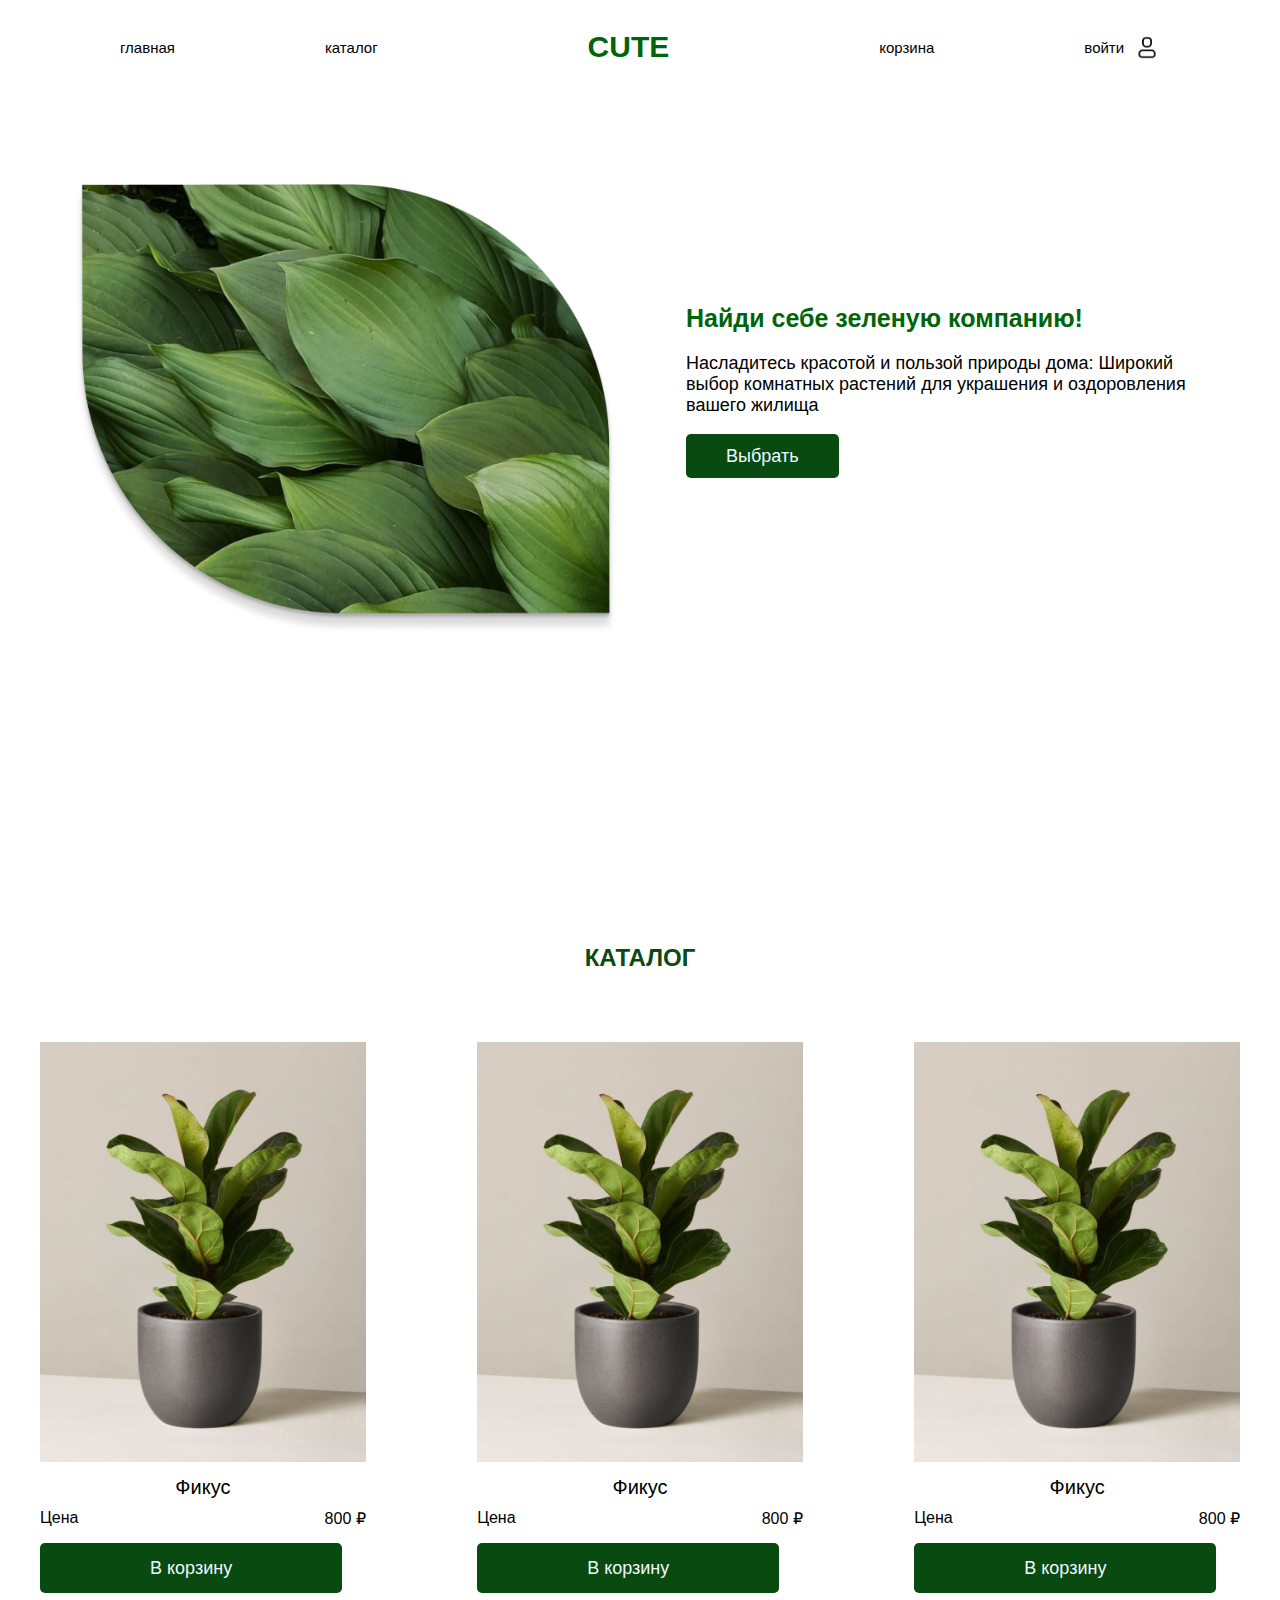
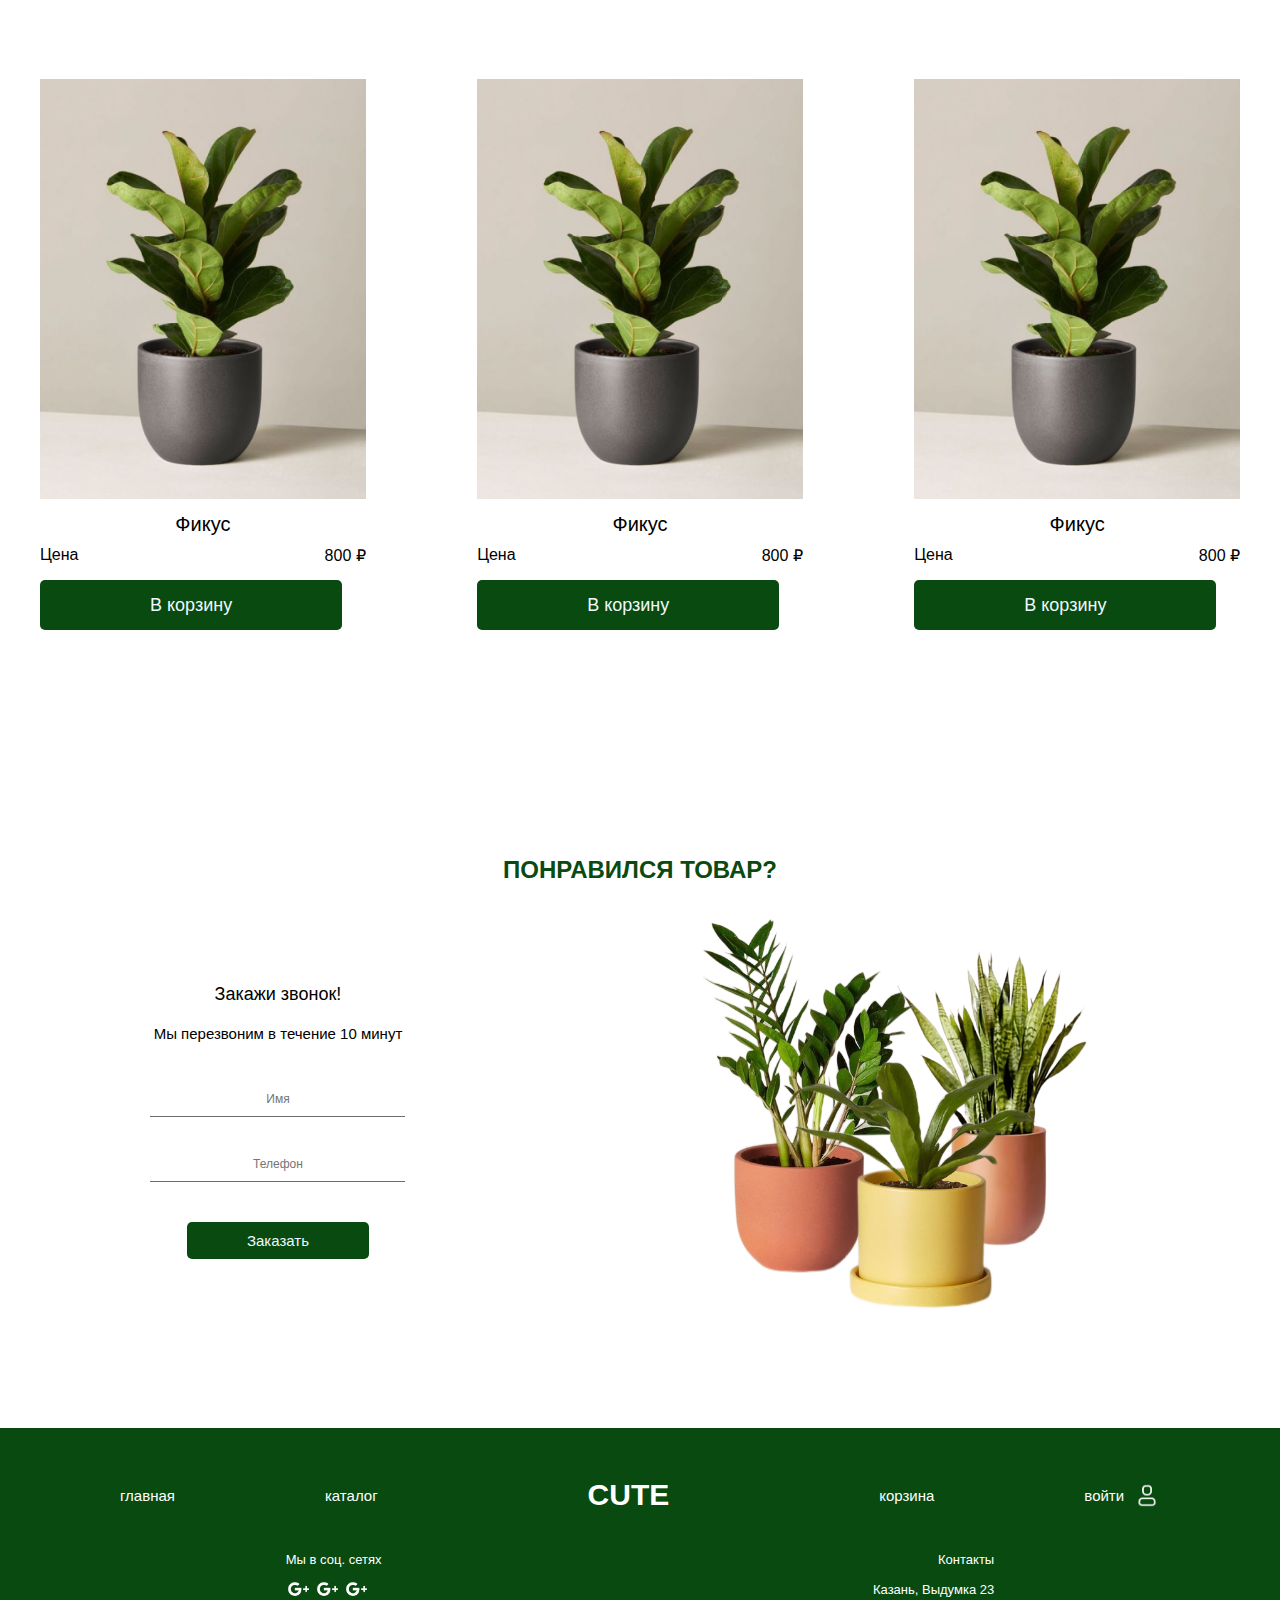
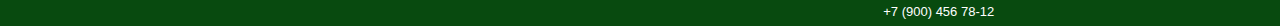
<file: index.html>
<!DOCTYPE html>
<html lang="ru">

<head>
    <meta charset="UTF-8">
    <meta name="viewport" content="width=device-width, initial-scale=1.0">
    <title>CUTE</title>
    <link rel="stylesheet" href="assets/css/style.css">

</head>

<body>
    <!-- header -->
    <header>
        <div class="header__bg section">
            <nav>
                <a href="./index.html">главная</a>
                <a href="file:///C:/Users/ilyad/OneDrive/Рабочий%20стол/proekt/index.html#cat">каталог</a>
            </nav>
            <div class="logo">
                <h2>CUTE</h2>
            </div>
            <nav>
                <a href="./regisrts.html">корзина</a>
                <div class="icon__logo">
                    <a href="./admin.html">войти</a>
                    <img src="assets/img/header/Person.png" alt="">
                </div>
            </nav>

            <input type="checkbox" name="abiba" id="burger-input">

            <label for="burger-input" class="burger-label">
                <img src="assets/img/header/burger.svg" alt="burger">
            </label>

            <div class="burger-nav">
                <label for="burger-input">
                    <img src="assets/img/header/Close.svg" alt="">
                </label>
                <a href="./index.html">главная</a>
                <a href="#cat">каталог</a>
                <a href="./regisrts.html">корзина</a>
                <div class="icon__logo">
                    <a href="./admin.html">войти</a>
                    <img src="assets/img/header/white.svg" alt="">
                </div>
            </div>

        </div>
    </header>
    <!-- header -->

    <!-- banner -->
    <div class="banner__bg section py-70">
        <div class="banner__img">
            <img src="assets/img/banner/banner.png" alt="">
        </div>
        <div class="banner__txt">
            <h1>Найди себе зеленую компанию!</h1>
            <p>Насладитесь красотой и пользой природы дома: Широкий выбор комнатных растений для украшения и
                оздоровления вашего жилища</p>
            <a href="#cat">Выбрать</a>
        </div>
    </div>
    <!-- banner -->

    <!-- catalog -->
    <div class="catalog__bg section py-70 " id="cat">
        <div class="zag">
            <h2>КАТАЛОГ</h2>
        </div>
        <div class="cat__item">
            <div class="cat__small">
                <a href="card.html"><img src="assets/img/catalog/ficus.png" alt=""></a>
                <h3>Фикус</h3>
                <div class="price">
                    <p>Цена</p>
                    <p>800 ₽</p>
                </div>
                <a class="cat-btn" href="./regisrts.html">В корзину</a>
            </div>
            <div class="cat__small">
                <a href="card.html"><img src="assets/img/catalog/ficus.png" alt=""></a>
                <h3>Фикус</h3>
                <div class="price">
                    <p>Цена</p>
                    <p>800 ₽</p>
                </div>
                <a class="cat-btn" href="./regisrts.html">В корзину</a>
            </div>
            <div class="cat__small">
                <a href="card.html"><img src="assets/img/catalog/ficus.png" alt=""></a>
                <h3>Фикус</h3>
                <div class="price">
                    <p>Цена</p>
                    <p>800 ₽</p>
                </div>
                <a class="cat-btn" href="./regisrts.html">В корзину</a>
            </div>
            <div class="cat__small">
                <a href="card.html"><img src="assets/img/catalog/ficus.png" alt=""></a>
                <h3>Фикус</h3>
                <div class="price">
                    <p>Цена</p>
                    <p>800 ₽</p>
                </div>
                <a class="cat-btn" href="./regisrts.html">В корзину</a>
            </div>
            <div class="cat__small">
                <a href="card.html"><img src="assets/img/catalog/ficus.png" alt=""></a>
                <h3>Фикус</h3>
                <div class="price">
                    <p>Цена</p>
                    <p>800 ₽</p>
                </div>
                <a class="cat-btn" href="./regisrts.html">В корзину</a>
            </div>
            <div class="cat__small">
                <a href="card.html"><img src="assets/img/catalog/ficus.png" alt=""></a>
                <h3>Фикус</h3>
                <div class="price">
                    <p>Цена</p>
                    <p>800 ₽</p>
                </div>
                <a class="cat-btn" href="./regisrts.html">В корзину</a>
            </div>
        </div>
    </div>
    <!-- catalog -->

    <!-- phone -->
    <div class="phone_bg section py-70">
        <div class="zag">
            <h2>ПОНРАВИЛСЯ ТОВАР?</h2>
        </div>
        <div class="phone__item">
            <div class="phone__txt">
                <h3>Закажи звонок!</h3>
                <p>Мы перезвоним в течение 10 минут</p>
                <div class="input">
                    <input type="text" placeholder="Имя">
                    <input type="text" placeholder="Телефон">
                    <button>Заказать</button>
                </div>
            </div>
            <div class="phone__img">
                <img src="assets/img/phone/flowers.png" alt="">
            </div>
        </div>
    </div>
    <!-- phone -->

    <!-- footer -->
    <footer>
        <div class="footer__bg section">
            <div class="item">
                <div class="nav">
                    <a href="./index.html">главная</a>
                    <a href="#cat">каталог</a>
                </div>
               
                <div class="logo__two">
                    <h2>CUTE</h2>
                </div>
                <div class="nav">
                    <a href="./regisrts.html">корзина</a>
                    <div class="icons__logo">
                        <a href="./admin.html">войти</a>
                        <img src="assets/img/footer/Person.png" alt="">
                    </div>
                </div>
            </div>
            <div class="contact">
                <div class="ft__icon">
                    <h3>Мы в соц. сетях</h3>
                    <img src="assets/img/footer/Google.png" alt="">
                    <img src="assets/img/footer/Google.png" alt="">
                    <img src="assets/img/footer/Google.png" alt="">
                </div>
                <div class="ft__cont">
                    <h3>Контакты</h3>
                    <a href="">Казань, Выдумка 23</a>
                    <a href="tel:+79004567812">+7 (900) 456 78-12</a>
                </div>
            </div>
        </div>
    </footer>
    <!-- footer -->
</body>

</html>
</file>
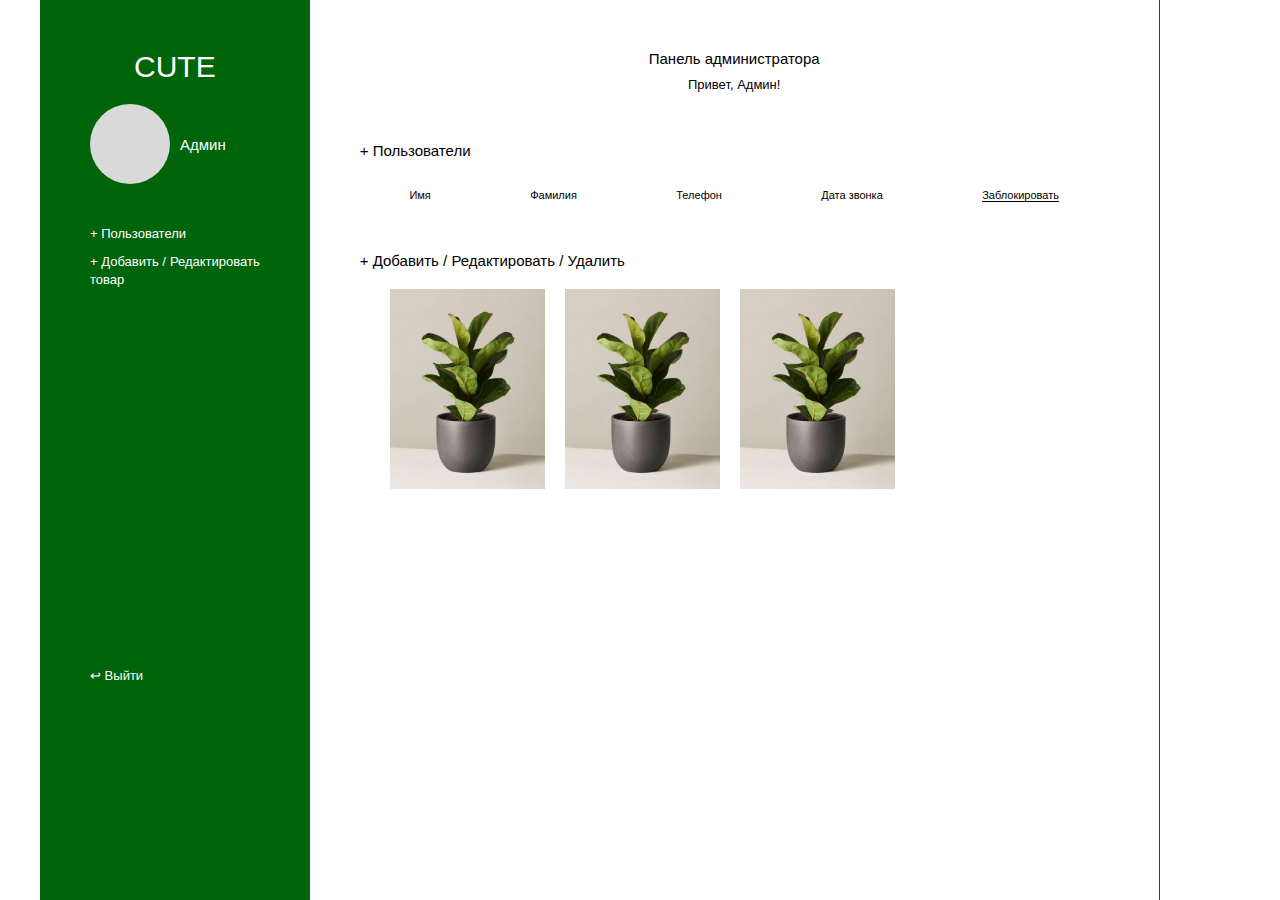
<file: admin.html>
<!DOCTYPE html>
<html lang="ru">

<head>
    <meta charset="UTF-8">
    <meta name="viewport" content="width=device-width, initial-scale=1.0">
    <title>Панель администратора</title>
    <link rel="stylesheet" href="assets/css/style.css">
</head>

<body>
    <div class="pan section">
        <div class="stolb">
            <h2>CUTE</h2>
            <div class="del_name">
                <div class="d"></div>
                <p>Админ</p>
            </div>
            <div class="redak">
                <div class="one">
                    <a href="">+ Пользователи</a>
                    <div class="soo">
                        <a href="#dob">+ Добавить /</a>
                        <a href="#red"> Редактировать <br>товар</a>
                    </div>
                </div>
                <div class="two">
                    <a href="./index.html">↩ Выйти</a>
                </div>
            </div>
        </div>
        <div class="hello">
            <input type="checkbox" name="abiba" id="burger-input">

            <label for="burger-input" class="burger-label">
                <img src="assets/img/header/burger.svg" alt="burger">
            </label>

            <div class="burger-nav">

                <label for="burger-input">
                    <img src="assets/img/header/Close.svg" alt="">
                </label>
                <a href="./index.html">главная</a>
                <a href="file:///C:/Users/ilyad/OneDrive/Рабочий%20стол/proekt/index.html#cat">каталог</a>
                <a href="./regisrts.html">корзина</a>
                <div class="icon__logo admin-no">
                    <a href="./admin.html">войти</a>
                    <img src="assets/img/header/white.svg" alt="">
                </div>
                <a href="" id="pol">+ Пользователи</a>
                <a href="">+ Добавить</a>
            </div>


            <div class="privet">
                <h3>Панель администратора</h3>
                <p>Привет, Админ!</p>
            </div>

            <div class="panel">
                <div class="polzovat">
                    <a href="#pol">+ Пользователи</a>
                </div>
                <div class="vubor">
                    <p>Имя</p>
                    <p>Фамилия</p>
                    <p>Телефон</p>
                    <p>Дата звонка</p>
                    <p class="hr">Заблокировать</p>
                </div>
            </div>

            <div class="dov__red">
                <div class="dr">
                    <a href="./dobavit.html" id="dob">+ Добавить</a>
                    <a href="./radakt.html" id="red">/ Редактировать</a>
                    <a href="./delete.html">/ Удалить</a>
                </div>
                <div class="dov__img">
                    <img src="assets/img/admin/ficus.png" alt="">
                    <img src="assets/img/admin/ficus.png" alt="">
                    <img src="assets/img/admin/ficus.png" alt="">
                </div>
            </div>

        </div>
    </div>
</body>

</html>
</file>
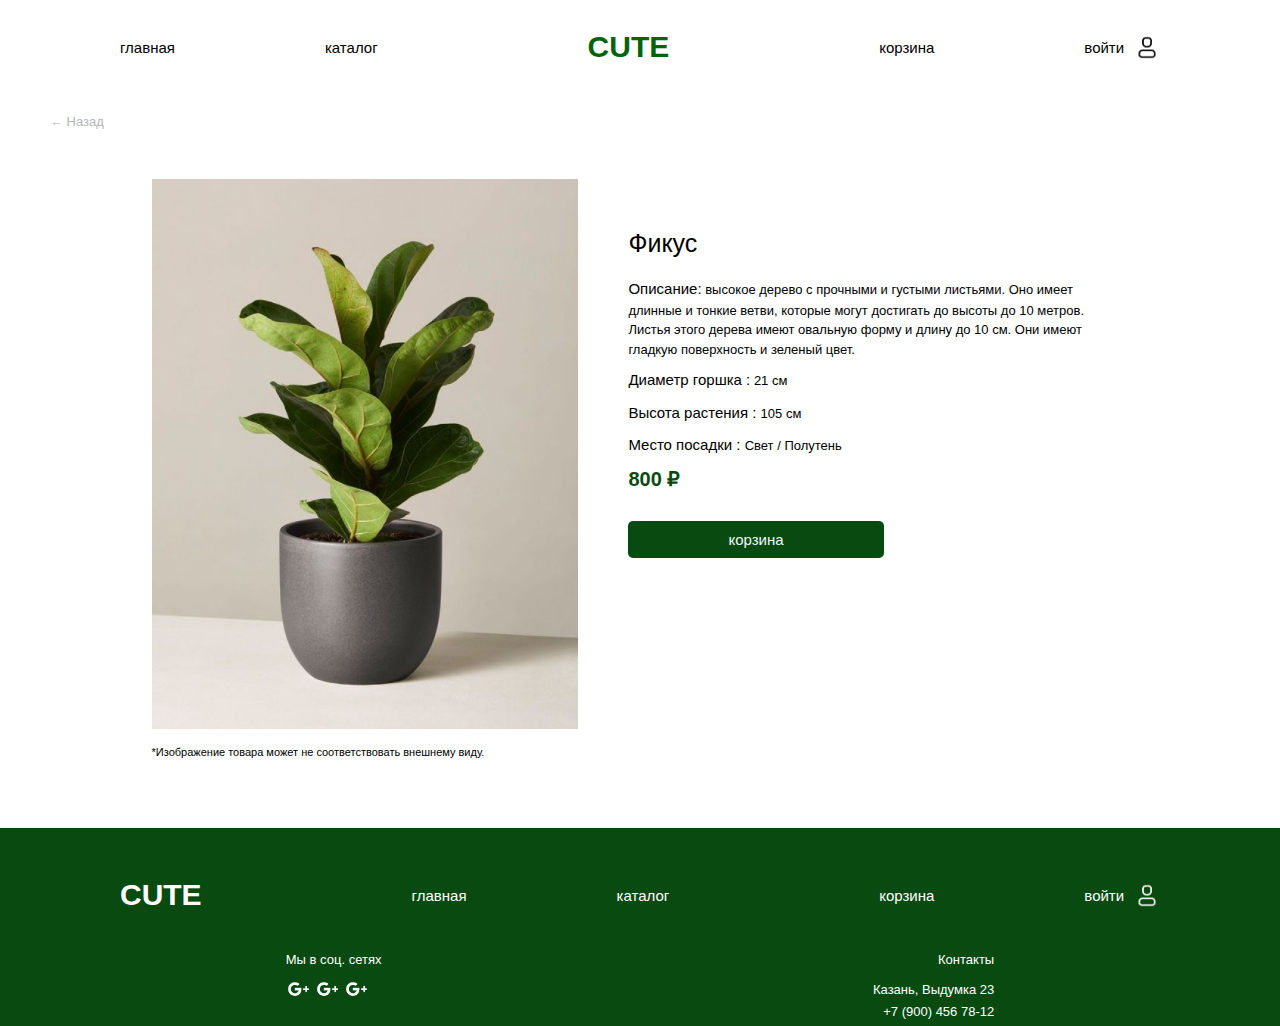
<file: card.html>
<!DOCTYPE html>
<html lang="ru">

<head>
    <meta charset="UTF-8">
    <meta name="viewport" content="width=device-width, initial-scale=1.0">
    <title>Фикус</title>
    <link rel="stylesheet" href="assets/css/style.css">
</head>

<body>
    <!-- header -->
    <header>
        <div class="header__bg section">
            <nav>
                <a href="./index.html">главная</a>
                <a href="file:///C:/Users/ilyad/OneDrive/Рабочий%20стол/proekt/index.html#cat">каталог</a>
            </nav>
            <div class="logo">
                <h2>CUTE</h2>
            </div>
            <nav>
                <a href="./regisrts.html">корзина</a>
                <div class="icon__logo">
                    <a href="./admin.html">войти</a>
                    <img src="assets/img/header/Person.png" alt="">
                </div>
            </nav>

            <input type="checkbox" name="abiba" id="burger-input">

            <label for="burger-input" class="burger-label">
                <img src="assets/img/header/burger.svg" alt="burger">
            </label>

            <div class="burger-nav">
                <label for="burger-input">
                    <img src="assets/img/header/Close.svg" alt="">
                </label>
                <a href="./index.html">главная</a>
                <a href="#cat">каталог</a>
                <a href="#">корзина</a>
                <div class="icon__logo">
                    <a href="./admin.html">войти</a>
                    <img src="assets/img/header/white.svg" alt="">
                </div>
            </div>
        </div>
    </header>
    <!-- header -->

    <!-- exit -->
    <div class="exit section">
        <a href="./index.html" id="#cat">
            ← Назад
        </a>
    </div>
    <!-- exit -->

    <!-- card -->
    <div class="card section py-70">
        <div class="card__img">
            <img src="assets/img/card/ficus.png" alt="">
            <p>*Изображение товара может не соответствовать внешнему виду.</p>
        </div>
        <div class="card__txt">
            <h2>Фикус</h2>
            <div class="opis">
                <p> <span>Описание:</span> высокое дерево с прочными и густыми листьями. Оно имеет длинные и тонкие
                    ветви, которые могут достигать до высоты до 10 метров. Листья этого дерева имеют овальную форму и
                    длину до 10 см. Они имеют гладкую поверхность и зеленый цвет.</p>
            </div>
            <p><span>Диаметр горшка :</span> 21 см</p>
            <p><span>Высота растения : </span> 105 см </p>
            <p><span>Место посадки : </span> Свет / Полутень</p>
            <h3>800 ₽</h3>
            <a class="bth" href="./regisrts.html">корзина</a>

        </div>
    </div>
    <!-- card -->

    <!-- footer -->
    <footer>
        <div class="footer__bg section">
            <div class="item">
                <div class="logo__two">
                    <h2>CUTE</h2>
                </div>
                <div class="nav">
                    <a href="./index.html">главная</a>
                    <a href="#cat">каталог</a>
                </div>
                <div class="nav">
                    <a href="./regisrts.html">корзина</a>
                    <div class="icons__logo">
                        <a href="./admin.html">войти</a>
                        <img src="assets/img/footer/Person.png" alt="">
                    </div>
                </div>
            </div>
            <div class="contact">
                <div class="ft__icon">
                    <h3>Мы в соц. сетях</h3>
                    <img src="assets/img/footer/Google.png" alt="">
                    <img src="assets/img/footer/Google.png" alt="">
                    <img src="assets/img/footer/Google.png" alt="">
                </div>
                <div class="ft__cont">
                    <h3>Контакты</h3>
                    <a href="">Казань, Выдумка 23</a>
                    <a href="tel:+79004567812">+7 (900) 456 78-12</a>
                </div>
            </div>
        </div>
    </footer>
    <!-- footer -->
</body>

</html>
</file>
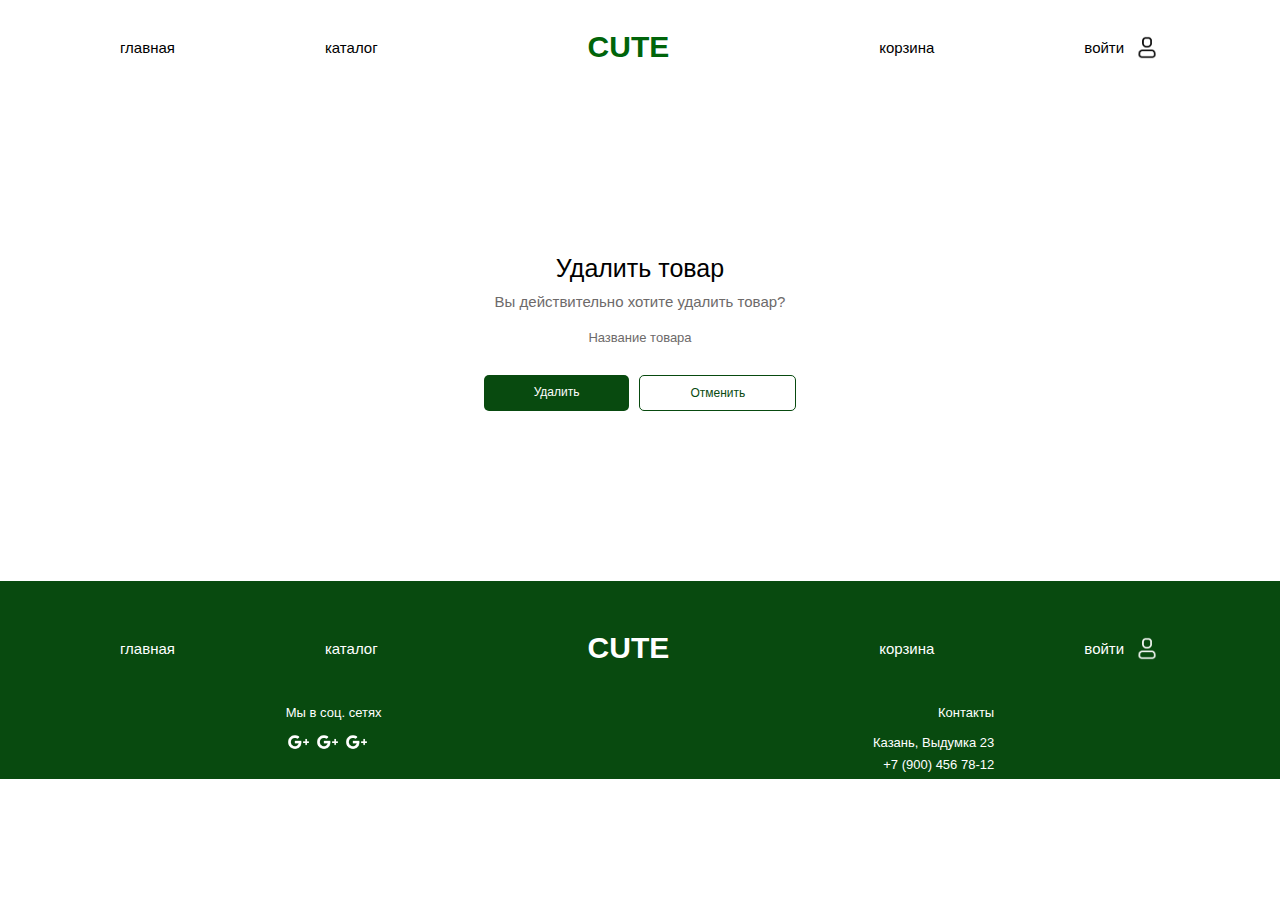
<file: delete.html>
<!DOCTYPE html>
<html lang="ru">

<head>
    <meta charset="UTF-8">
    <meta name="viewport" content="width=device-width, initial-scale=1.0">
    <title>Удаление</title>
    <link rel="stylesheet" href="assets/css/style.css">
</head>

<body>
    <!-- header -->
    <header>
        <div class="header__bg section">
            <nav>
                <a href="./index.html">главная</a>
                <a href="file:///C:/Users/ilyad/OneDrive/Рабочий%20стол/proekt/index.html#cat">каталог</a>
            </nav>
            <div class="logo">
                <h2>CUTE</h2>
            </div>
            <nav>
                <a href="./regisrts.html">корзина</a>
                <div class="icon__logo">
                    <a href="./admin.html">войти</a>
                    <img src="assets/img/header/Person.png" alt="">
                </div>
            </nav>

            <input type="checkbox" name="abiba" id="burger-input">

            <label for="burger-input" class="burger-label">
                <img src="assets/img/header/burger.svg" alt="burger">
            </label>

            <div class="burger-nav">
                <label for="burger-input">
                    <img src="assets/img/header/Close.svg" alt="">
                </label>
                <a href="./index.html">главная</a>
                <a href="#cat">каталог</a>
                <a href="./regisrts.html">корзина</a>
                <div class="icon__logo">
                    <a href="./admin.html">войти</a>
                    <img src="assets/img/header/white.svg" alt="">
                </div>
            </div>
        </div>
    </header>
    <!-- header -->

    <!-- удалить -->
    <div class="delete section py-70">
        <div class="del__name">
            <h2>Удалить товар</h2>
            <p>Вы действительно хотите удалить товар?</p>
            <div class="pop">
                <p>Название товара</p>
            </div>
        </div>
        <div class="bth__del">
            <a class="all" href="./admin.html">Удалить</a>
            <a class="off" href="./admin.html">Отменить</a>
        </div>
    </div>
    <!-- удалить -->

    <!-- footer -->
    <footer>
        <div class="footer__bg section">
            <div class="item">
                <div class="nav">
                    <a href="./index.html">главная</a>
                    <a href="#cat">каталог</a>
                </div>

                <div class="logo__two">
                    <h2>CUTE</h2>
                </div>
                <div class="nav">
                    <a href="./regisrts.html">корзина</a>
                    <div class="icons__logo">
                        <a href="./admin.html">войти</a>
                        <img src="assets/img/footer/Person.png" alt="">
                    </div>
                </div>
            </div>
            <div class="contact">
                <div class="ft__icon">
                    <h3>Мы в соц. сетях</h3>
                    <img src="assets/img/footer/Google.png" alt="">
                    <img src="assets/img/footer/Google.png" alt="">
                    <img src="assets/img/footer/Google.png" alt="">
                </div>
                <div class="ft__cont">
                    <h3>Контакты</h3>
                    <a href="">Казань, Выдумка 23</a>
                    <a href="tel:+79004567812">+7 (900) 456 78-12</a>
                </div>
            </div>
        </div>

    </footer>
    <!-- footer -->
</body>

</html>
</file>
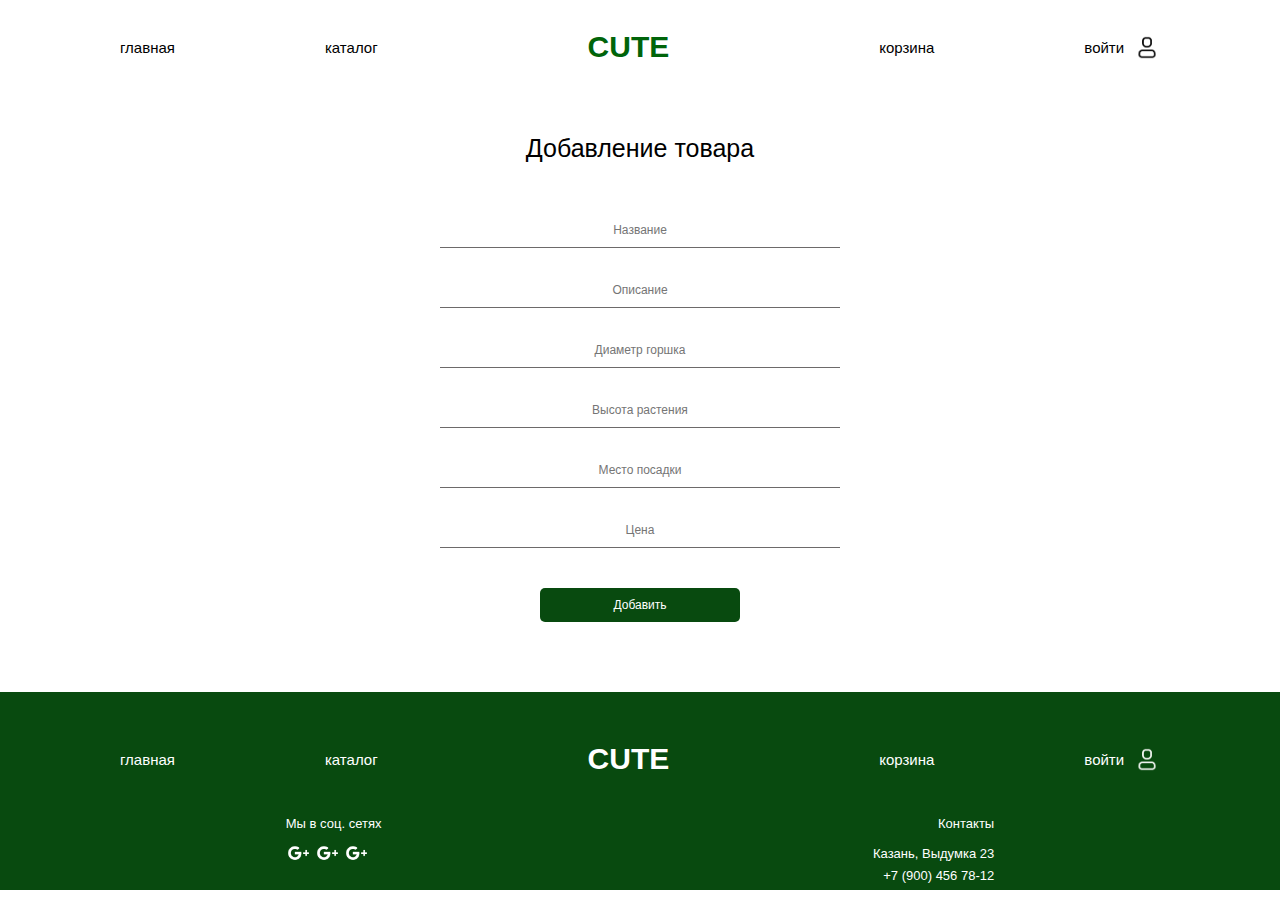
<file: dobavit.html>
<!DOCTYPE html>
<html lang="ru">

<head>
    <meta charset="UTF-8">
    <meta name="viewport" content="width=device-width, initial-scale=1.0">
    <title>Регистрация</title>
    <link rel="stylesheet" href="assets/css/style.css">
</head>

<body>
    <!-- header -->
    <header>
        <div class="header__bg section">
            <nav>
                <a href="./index.html">главная</a>
                <a href="file:///C:/Users/ilyad/OneDrive/Рабочий%20стол/proekt/index.html#cat">каталог</a>
            </nav>
            <div class="logo">
                <h2>CUTE</h2>
            </div>
            <nav>
                <a href="./regisrts.html">корзина</a>
                <div class="icon__logo">
                    <a href="./admin.html">войти</a>
                    <img src="assets/img/header/Person.png" alt="">
                </div>
            </nav>

            <input type="checkbox" name="abiba" id="burger-input">

            <label for="burger-input" class="burger-label">
                <img src="assets/img/header/burger.svg" alt="burger">
            </label>

            <div class="burger-nav">
                <label for="burger-input">
                    <img src="assets/img/header/Close.svg" alt="">
                </label>
                <a href="./index.html">главная</a>
                <a href="#cat">каталог</a>
                <a href="./regisrts.html">корзина</a>
                <div class="icon__logo">
                    <a href="./admin.html">войти</a>
                    <img src="assets/img/header/white.svg" alt="">
                </div>
            </div>
        </div>
    </header>
    <!-- header -->

    <!-- добавление товара -->
    <div class="dobal__tov section py-70">
        <h2>Добавление товара</h2>
        <div class="dobav__form">
            <input type="text" placeholder="Название">
            <input type="text" placeholder="Описание">
            <input type="text" placeholder="Диаметр горшка">
            <input type="text" placeholder="Высота растения">
            <input type="text" placeholder="Место посадки">
            <input type="text" placeholder="Цена">
        </div>
        <button>Добавить</button>
    </div>
    <!-- добавление товара-->

    <!-- footer -->
    <footer>
        <div class="footer__bg section">
            <div class="item">
                <div class="nav">
                    <a href="./index.html">главная</a>
                    <a href="#cat">каталог</a>
                </div>

                <div class="logo__two">
                    <h2>CUTE</h2>
                </div>
                <div class="nav">
                    <a href="./regisrts.html">корзина</a>
                    <div class="icons__logo">
                        <a href="./admin.html">войти</a>
                        <img src="assets/img/footer/Person.png" alt="">
                    </div>
                </div>
            </div>
            <div class="contact">
                <div class="ft__icon">
                    <h3>Мы в соц. сетях</h3>
                    <img src="assets/img/footer/Google.png" alt="">
                    <img src="assets/img/footer/Google.png" alt="">
                    <img src="assets/img/footer/Google.png" alt="">
                </div>
                <div class="ft__cont">
                    <h3>Контакты</h3>
                    <a href="">Казань, Выдумка 23</a>
                    <a href="tel:+79004567812">+7 (900) 456 78-12</a>
                </div>
            </div>
        </div>

    </footer>
    <!-- footer -->
</body>

</html>
</file>
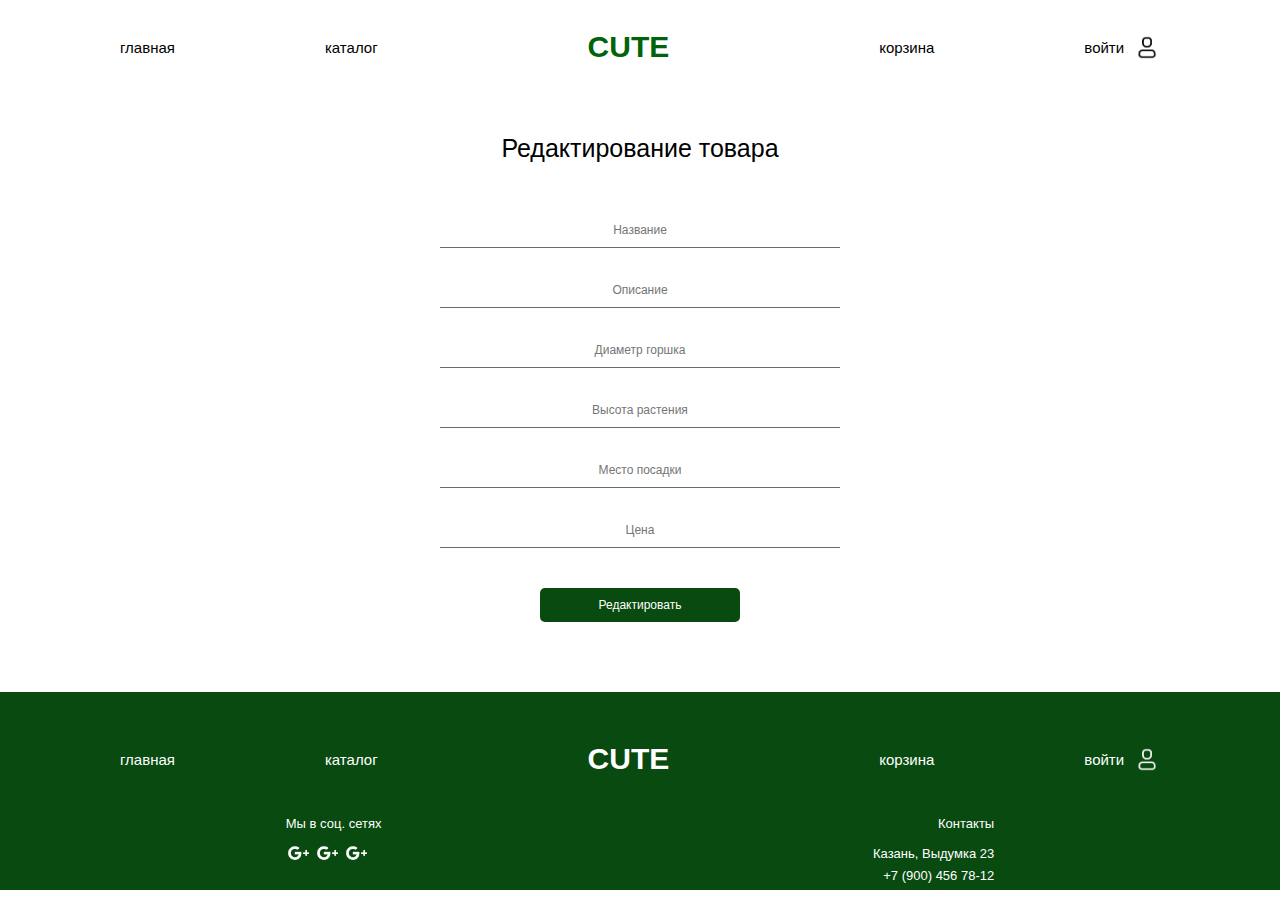
<file: radakt.html>
<!DOCTYPE html>
<html lang="ru">

<head>
    <meta charset="UTF-8">
    <meta name="viewport" content="width=device-width, initial-scale=1.0">
    <title>Регистрация</title>
    <link rel="stylesheet" href="assets/css/style.css">
</head>

<body>
    <!-- header -->
    <header>
        <div class="header__bg section">
            <nav>
                <a href="./index.html">главная</a>
                <a href="#cat">каталог</a>
            </nav>
            <div class="logo">
                <h2>CUTE</h2>
            </div>
            <nav>
                <a href="./regisrts.html">корзина</a>
                <div class="icon__logo">
                    <a href="./admin.html">войти</a>
                    <img src="assets/img/header/Person.png" alt="">
                </div>
            </nav>

            <input type="checkbox" name="abiba" id="burger-input">

            <label for="burger-input" class="burger-label">
                <img src="assets/img/header/burger.svg" alt="burger">
            </label>

            <div class="burger-nav">
                <label for="burger-input">
                    <img src="assets/img/header/Close.svg" alt="">
                </label>
                <a href="./index.html">главная</a>
                <a href="file:///C:/Users/ilyad/OneDrive/Рабочий%20стол/proekt/index.html#cat">каталог</a>
                <a href="./regisrts.html">корзина</a>
                <div class="icon__logo">
                    <a href="./admin.html">войти</a>
                    <img src="assets/img/header/white.svg" alt="">
                </div>
            </div>
        </div>
    </header>
    <!-- header -->

    <!-- редактирование товара -->
    <div class="dobal__tov section py-70">
        <h2>Редактирование товара</h2>
        <div class="dobav__form">
            <input type="text" placeholder="Название">
            <input type="text" placeholder="Описание">
            <input type="text" placeholder="Диаметр горшка">
            <input type="text" placeholder="Высота растения">
            <input type="text" placeholder="Место посадки">
            <input type="text" placeholder="Цена">
        </div>
        <button>Редактировать</button>
    </div>
    <!-- редактирование товара-->

    <!-- footer -->
    <footer>
        <div class="footer__bg section">
            <div class="item">
                <div class="nav">
                    <a href="./index.html">главная</a>
                    <a href="#cat">каталог</a>
                </div>

                <div class="logo__two">
                    <h2>CUTE</h2>
                </div>
                <div class="nav">
                    <a href="./regisrts.html">корзина</a>
                    <div class="icons__logo">
                        <a href="./admin.html">войти</a>
                        <img src="assets/img/footer/Person.png" alt="">
                    </div>
                </div>
            </div>
            <div class="contact">
                <div class="ft__icon">
                    <h3>Мы в соц. сетях</h3>
                    <img src="assets/img/footer/Google.png" alt="">
                    <img src="assets/img/footer/Google.png" alt="">
                    <img src="assets/img/footer/Google.png" alt="">
                </div>
                <div class="ft__cont">
                    <h3>Контакты</h3>
                    <a href="">Казань, Выдумка 23</a>
                    <a href="tel:+79004567812">+7 (900) 456 78-12</a>
                </div>
            </div>
        </div>

    </footer>
    <!-- footer -->
</body>

</html>
</file>
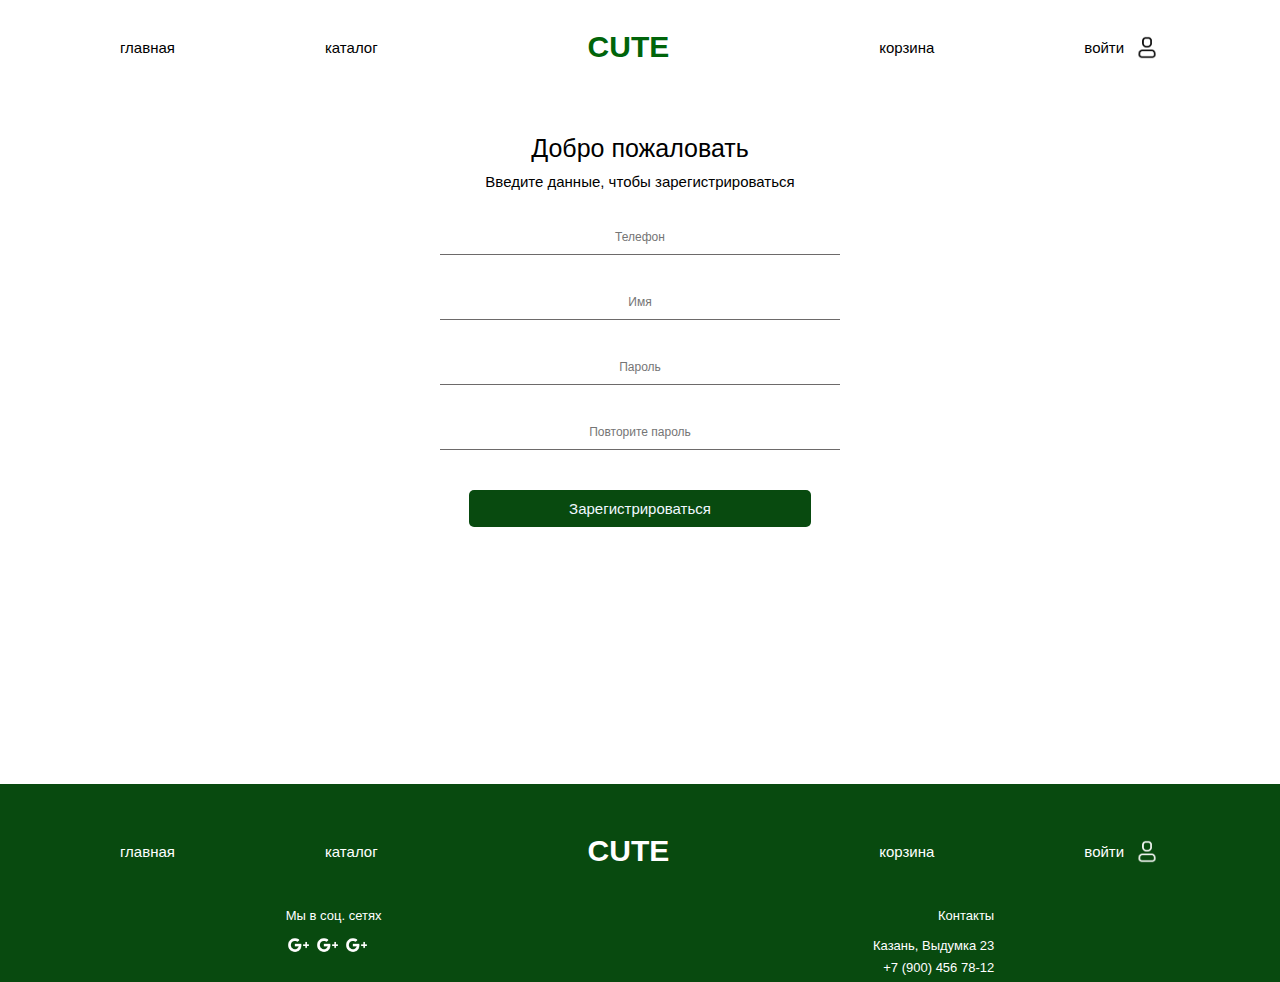
<file: regisrts.html>
<!DOCTYPE html>
<html lang="ru">

<head>
    <meta charset="UTF-8">
    <meta name="viewport" content="width=device-width, initial-scale=1.0">
    <title>Регистрация</title>
    <link rel="stylesheet" href="assets/css/style.css">
</head>

<body>
    <!-- header -->
    <header>
        <div class="header__bg section">
            <nav>
                <a href="./index.html">главная</a>
                <a href="file:///C:/Users/ilyad/OneDrive/Рабочий%20стол/proekt/index.html#cat">каталог</a>
            </nav>
            <div class="logo">
                <h2>CUTE</h2>
            </div>
            <nav>
                <a href="./regisrts.html">корзина</a>
                <div class="icon__logo">
                    <a href="./admin.html">войти</a>
                    <img src="assets/img/header/Person.png" alt="">
                </div>
            </nav>

            <input type="checkbox" name="abiba" id="burger-input">

            <label for="burger-input" class="burger-label">
                <img src="assets/img/header/burger.svg" alt="burger">
            </label>

            <div class="burger-nav">
                <label for="burger-input">
                    <img src="assets/img/header/Close.svg" alt="">
                </label>
                <a href="./index.html">главная</a>
                <a href="#cat">каталог</a>
                <a href="#">корзина</a>
                <div class="icon__logo">
                    <a href="./admin.html">войти</a>
                    <img src="assets/img/header/white.svg" alt="">
                </div>
            </div>
        </div>
    </header>
    <!-- header -->

    <!-- регистрация -->

    <div class="reg section">
        <div class="bg py-70">
            <div class="txt">
                <h2>Добро пожаловать</h2>
                <p>Введите данные, чтобы зарегистрироваться</p>
                <div class="forma">
                    <input type="text" placeholder="Телефон">
                    <input type="text" placeholder="Имя">
                    <input type="text" placeholder="Пароль">
                    <input type="text" placeholder="Повторите пароль">
                </div>
                <a href="./voiti.html">Зарегистрироваться</a>
            </div>
        </div>
    </div>
    <!-- регистрация -->

    <!-- footer -->
    <footer>
        <div class="footer__bg section">
            <div class="item">
                <div class="nav">
                    <a href="./index.html">главная</a>
                    <a href="#cat">каталог</a>
                </div>

                <div class="logo__two">
                    <h2>CUTE</h2>
                </div>
                <div class="nav">
                    <a href="./regisrts.html">корзина</a>
                    <div class="icons__logo">
                        <a href="./admin.html">войти</a>
                        <img src="assets/img/footer/Person.png" alt="">
                    </div>
                </div>
            </div>
            <div class="contact">
                <div class="ft__icon">
                    <h3>Мы в соц. сетях</h3>
                    <img src="assets/img/footer/Google.png" alt="">
                    <img src="assets/img/footer/Google.png" alt="">
                    <img src="assets/img/footer/Google.png" alt="">
                </div>
                <div class="ft__cont">
                    <h3>Контакты</h3>
                    <a href="">Казань, Выдумка 23</a>
                    <a href="tel:+79004567812">+7 (900) 456 78-12</a>
                </div>
            </div>
        </div>

    </footer>
    <!-- footer -->
</body>

</html>
</file>
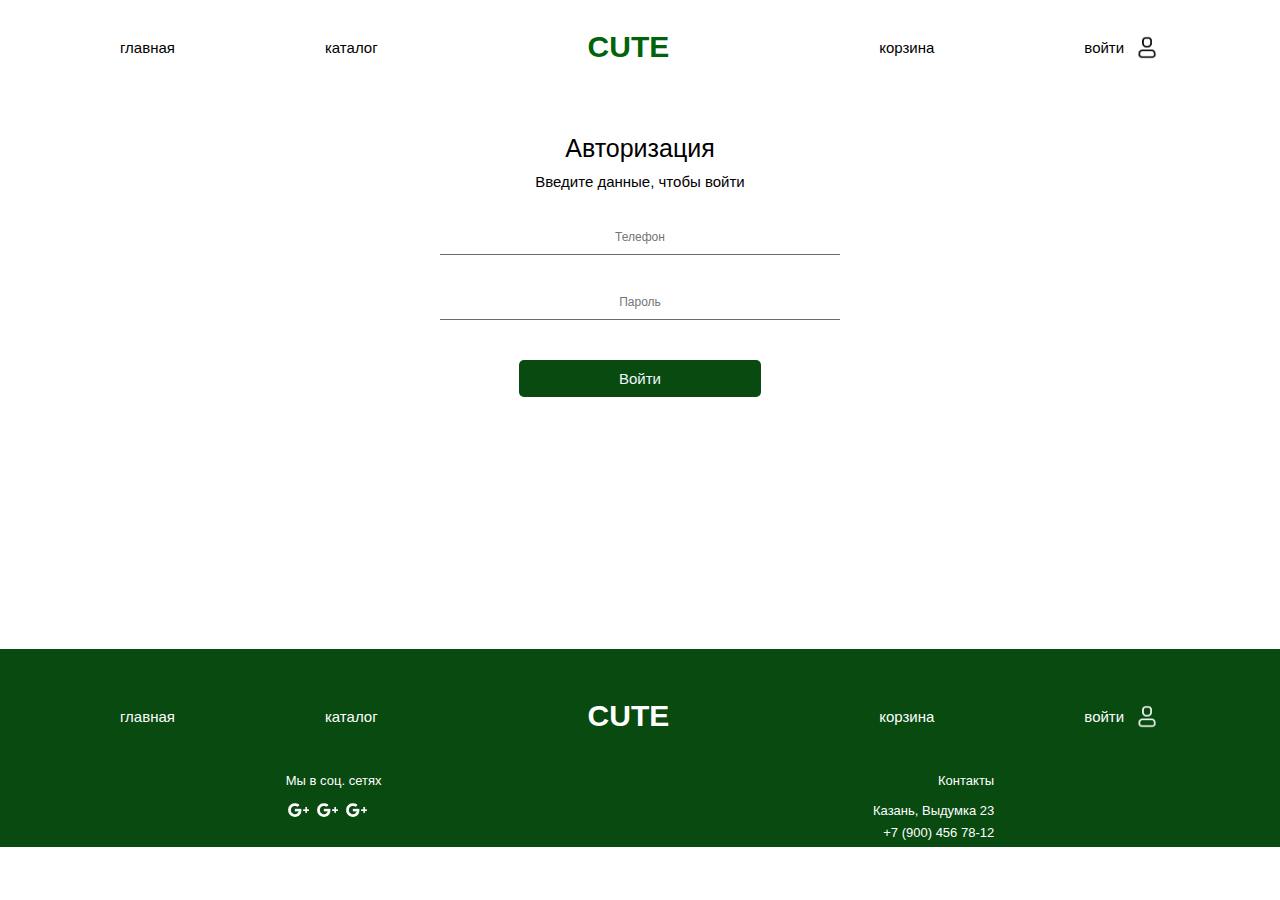
<file: voiti.html>
<!DOCTYPE html>
<html lang="ru">

<head>
    <meta charset="UTF-8">
    <meta name="viewport" content="width=device-width, initial-scale=1.0">
    <title>Войти</title>
    <link rel="stylesheet" href="assets/css/style.css">
</head>

<body>
    <!-- header -->
    <header>
        <div class="header__bg section">
            <nav>
                <a href="./index.html">главная</a>
                <a href="file:///C:/Users/ilyad/OneDrive/Рабочий%20стол/proekt/index.html#cat">каталог</a>
            </nav>
            <div class="logo">
                <h2>CUTE</h2>
            </div>
            <nav>
                <a href="./regisrts.html">корзина</a>
                <div class="icon__logo">
                    <a href="./admin.html">войти</a>
                    <img src="assets/img/header/Person.png" alt="">
                </div>
            </nav>

            <input type="checkbox" name="abiba" id="burger-input">

            <label for="burger-input" class="burger-label">
                <img src="assets/img/header/burger.svg" alt="burger">
            </label>

            <div class="burger-nav">
                <label for="burger-input">
                    <img src="assets/img/header/Close.svg" alt="">
                </label>
                <a href="./index.html">главная</a>
                <a href="file:///C:/Users/ilyad/OneDrive/Рабочий%20стол/proekt/index.html#cat">каталог</a>
                <a href="./regisrts.html">корзина</a>
                <div class="icon__logo">
                    <a href="./admin.html">войти</a>
                    <img src="assets/img/header/white.svg" alt="">
                </div>
            </div>
        </div>
    </header>
    <!-- header -->

    <!-- вход -->

    <div class="voiti section">
        <div class="bg py-70">
            <div class="txt">
                <h2>Авторизация</h2>
                <p>Введите данные, чтобы войти</p>
                <div class="form">
                    <input type="text" placeholder="Телефон">
                    <input type="text" placeholder="Пароль">
                </div>
                <a href="./admin.html">Войти</a>
            </div>
        </div>
    </div>
    <!-- вход -->

    <!-- footer -->
    <footer>
        <div class="footer__bg section">
            <div class="item">
                <div class="nav">
                    <a href="./index.html">главная</a>
                    <a href="#cat">каталог</a>
                </div>

                <div class="logo__two">
                    <h2>CUTE</h2>
                </div>
                <div class="nav">
                    <a href="./regisrts.html">корзина</a>
                    <div class="icons__logo">
                        <a href="./admin.html">войти</a>
                        <img src="assets/img/footer/Person.png" alt="">
                    </div>
                </div>
            </div>
            <div class="contact">
                <div class="ft__icon">
                    <h3>Мы в соц. сетях</h3>
                    <img src="assets/img/footer/Google.png" alt="">
                    <img src="assets/img/footer/Google.png" alt="">
                    <img src="assets/img/footer/Google.png" alt="">
                </div>
                <div class="ft__cont">
                    <h3>Контакты</h3>
                    <a href="">Казань, Выдумка 23</a>
                    <a href="tel:+79004567812">+7 (900) 456 78-12</a>
                </div>
            </div>
        </div>

    </footer>
    <!-- footer -->
</body>

</html>
</file>
<file: assets/css/style.css>
* {
    padding: 0;
    margin: 0;
    text-decoration: none;
    list-style: none;
    box-sizing: border-box;
    scroll-behavior: smooth;
}


@import url('https://fonts.googleapis.com/css2?family=Unbounded:wght@200..900&display=swap');

.py-70 {
    padding-top: 70px;
    padding-bottom: 70px;
}

.section {
    max-width: 1200px;
    margin: 0 auto;
}

.header__bg {
    display: flex;
    justify-content: space-around;
    gap: 50px;
    padding-top: 30px;
}

nav {
    display: flex;
    flex-direction: row;
    align-items: center;
    gap: 150px;
    font-weight: 400;
    font-size: 15px;
    font-family: "Unbounded", sans-serif;
}

nav a {
    color: black;
}

.logo h2 {
    color: #00640A;
    font-family: "Unbounded", sans-serif;
    font-size: 30px;
}

.icon__logo {
    display: flex;
    flex-direction: row;
    align-items: center;
    gap: 10px;
}

.icon__logo img {
    height: 25px;
}

/* banner */
.banner__bg {
    display: flex;
    justify-content: space-around;
    height: 90vh;
}

.banner__img img {
    height: 450px;
    margin-top: 50px;
}

.banner__txt h1 {
    color: #00640A;
    font-family: "Unbounded", sans-serif;
    font-size: 25px;
    margin-top: 170px;
    margin-bottom: 20px;
}

.banner__txt p {
    color: #000000;
    font-family: 'reg';
    font-size: 18px;
    width: 520px;
    margin-bottom: 30px;
    font-family: "Unbounded", sans-serif;
    font-weight: 200;
}

.banner__txt a {
    background-color: #084A0F;
    font-family: "Unbounded", sans-serif;
    font-weight: 300;
    font-size: 18px;
    border-radius: 5px;
    padding: 12px 40px;
    color: aliceblue;
}

.banner__txt a:hover {
    background-color: transparent;
    font-weight: 400;
    font-size: 18px;
    border: 1px solid #084A0F;
    color: #084A0F;
    transition: .7s;
}

/* banner */

/* catalog */
.zag {
    text-align: center;
    font-family: "Unbounded", sans-serif;
    font-weight: 300;
    font-size: 16px;
    color: #084A0F;
    margin-bottom: 70px;
}

.cat__item {
    display: flex;
    flex-wrap: wrap;
    justify-content: space-between;
}

.cat__small img {
    height: 420px;
}

.cat__small {
    margin-bottom: 100px;
}

.cat__small h3 {
    font-family: "Unbounded", sans-serif;
    font-weight: 400;
    font-size: 20px;
    text-align: center;
    margin-top: 10px;
}

.price {
    display: flex;
    justify-content: space-between;
    font-family: "Unbounded", sans-serif;
    font-weight: 400;
    font-size: 16px;
    margin-top: 10px;
    margin-bottom: 30px;
}

.cat-btn {
    background-color: #084A0F;
    font-family: "Unbounded", sans-serif;
    font-weight: 300;
    font-size: 18px;
    border-radius: 5px;
    padding: 15px 110px;
    color: aliceblue;
}

/* catalog */

/* phone */
.phone__item {
    display: flex;
    justify-content: space-around;
}

.phone__txt {
    text-align: center;
    display: flex;
    flex-direction: column;
    align-items: center;
    margin-top: 30px;
}

.phone__txt h3 {
    font-family: "Unbounded", sans-serif;
    font-weight: 400;
    font-size: 18px;
}

.phone__txt p {
    font-family: "Unbounded", sans-serif;
    font-weight: 300;
    font-size: 15px;
    margin-top: 20px;
    margin-bottom: 10px;
}

.input input {
    display: flex;
    flex-direction: column;
    font-family: "Unbounded", sans-serif;
    font-weight: 300;
    font-size: 12px;
    text-align: center;
    border: none;
    border-bottom: 1px solid #6D6A6A;
    margin-top: 30px;
    padding: 10px 50px;
}

.input button {
    background-color: #084A0F;
    font-family: "Unbounded", sans-serif;
    font-weight: 300;
    font-size: 15px;
    border-radius: 5px;
    padding: 10px 60px;
    color: aliceblue;
    border: none;
    margin-top: 40px;
}

.phone__img img {
    height: 500px;
    margin-top: -100px;
}

/* phone */

/* footer */
footer {
    background-color: #084A0F;
    width: 100%;
}

.item {
    display: flex;
    justify-content: space-around;
    gap: 50px;
    padding-top: 50px;
}

.nav {
    display: flex;
    flex-direction: row;
    align-items: center;
    gap: 150px;
    font-weight: 400;
    font-size: 15px;
    font-family: "Unbounded", sans-serif;
}

.nav a {
    color: rgb(255, 255, 255);
}

.logo__two h2 {
    color: #ffffff;
    font-family: "Unbounded", sans-serif;
    font-size: 30px;
}

.icons__logo {
    display: flex;
    flex-direction: row;
    align-items: center;
    gap: 10px;
}

.icons__logo img {
    height: 25px;
}

.contact {
    display: flex;
    justify-content: space-around;
    /* gap: 670px; */
    margin-top: 40px;
}

.ft__icon h3 {
    color: white;
    font-family: "Unbounded", sans-serif;
    font-size: 13px;
    font-weight: 500;
}

.ft__icon img {
    height: 25px;
    margin-top: 10px;
}

.ft__cont h3 {
    color: white;
    font-family: "Unbounded", sans-serif;
    font-size: 13px;
    font-weight: 500;
    text-align: right;
    margin-bottom: 15px;
}

.ft__cont a {
    display: flex;
    flex-direction: column;
    color: white;
    font-family: "Unbounded", sans-serif;
    font-size: 13px;
    font-weight: 300;
    text-align: right;
    margin-bottom: 7px;
}

#burger-input,
.burger-nav,
.burger-label {
    display: none;
}

/* footer */

/* CARD */
.exit a {
    color: #B6B6B6;
}

.exit {
    margin-top: 50px;
    font-family: "Unbounded", sans-serif;
    font-size: 13px;
    font-weight: 300;
    margin-left: 50px;
}

.card {
    display: flex;
    justify-content: center;
    margin-top: -20px;
    gap: 50px;
}

.card__img img {
    height: 550px;
}

.card__img p {
    font-family: "Unbounded", sans-serif;
    font-size: 11px;
    font-weight: 300;
    margin-top: 13px;
}

.card__txt h2 {
    margin-top: 50px;
    font-family: "Unbounded", sans-serif;
    font-size: 25px;
    font-weight: 400;
    margin-bottom: 20px;
}

.opis {
    width: 500px;
}

.card__txt p {
    font-family: "Unbounded", sans-serif;
    font-size: 13px;
    font-weight: 300;
    margin-bottom: 10px;
    line-height: 1.5;
}

span {
    font-family: "Unbounded", sans-serif;
    font-size: 15px;
    font-weight: 400;
}

.card__txt h3 {
    font-family: "Unbounded", sans-serif;
    font-size: 20px;
    font-weight: 600;
    margin-top: 10px;
    color: #084A0F;
    margin-bottom: 40px;
}

.bth {
    background-color: #084A0F;
    font-family: "Unbounded", sans-serif;
    font-weight: 300;
    font-size: 15px;
    border-radius: 5px;
    padding: 10px 100px;
    color: aliceblue;
    margin-top: 35px;
}

.bth a {
    color: aliceblue;
}

/* CARD */

/* ADMIN */
.pan {
    display: flex;
    height: 100vh;
}

.del_name{
    display: flex;
    align-items: center;
    gap: 10px;
    margin-top: 20px;
}

.del_name p{
    font-family: "Unbounded", sans-serif;
    font-weight: 400;
    font-size: 15px;
    text-align: center;
    color: white;
}

.stolb {
    background-color: #00640A;
    padding: 50px;

}

.stolb h2 {
    font-family: "Unbounded", sans-serif;
    font-weight: 400;
    font-size: 30px;
    text-align: center;
    color: white;
    text-align: center;
}

.name {
    display: flex;
    /* justify-content: space-between; */
    gap: 20px;
    align-items: center;
    margin-top: 50px;
}

.d {
    width: 80px;
    height: 80px;
    background: #d9d9d9;
    border-radius: 50%;
}

.name p {
    font-family: "Unbounded", sans-serif;
    font-weight: 400;
    font-size: 20px;
    color: #ffffff;
}

.redak {
    margin-top: 40px;
}

.one {
    margin-bottom: 230px;
}

.one a {
    color: #ffffff;
    font-family: "Unbounded", sans-serif;
    font-weight: 400;
    font-size: 13px;
    margin-bottom: 10px;
}

.redak {
    display: flex;
    flex-direction: column;
    justify-content: space-between;
    gap: 150px;
}

.soo {
    margin-top: 10px;
}

.two {
    /* display: flex;
    flex-direction: row;
    align-items: center; */
    color: #ffffff;
    font-family: "Unbounded", sans-serif;
    font-weight: 400;
    font-size: 13px;
}

.two a {
    color: #ffffff;
    font-family: "Unbounded", sans-serif;
    font-weight: 400;
    font-size: 13px;
}

.hello {
    width: 850px;
    padding: 50px;
    border: none;
    border-right: 1px solid #00640A;
}

.privet h3 {
    text-align: center;
    font-family: "Unbounded", sans-serif;
    font-weight: 500;
    font-size: 15px;
    margin-bottom: 10px;
}

.privet p {
    text-align: center;
    font-family: "Unbounded", sans-serif;
    font-weight: 300;
    font-size: 13px;
}

.polzovat {
    font-family: "Unbounded", sans-serif;
    font-weight: 400;
    font-size: 15px;
    margin-top: 50px;
}

.polzovat a {
    color: #000000;
}

.vubor {
    display: flex;
    justify-content: space-around;
    flex-direction: row;
    font-family: "Unbounded", sans-serif;
    font-weight: 400;
    font-size: 11px;
    margin-top: 30px;
}

.hr {
    border: none;
    border-bottom: 1px solid black;
}

.dov__red {
    margin-top: 50px;
}

.dr {
    font-family: "Unbounded", sans-serif;
    font-weight: 400;
    font-size: 15px;
    margin-top: 50px;
}

.dr a {
    color: #000000;
}

.dov__img img {
    height: 200px;
}

.dov__img {
    display: flex;
    gap: 20px;
    margin-top: 20px;
    margin-left: 30px;
}

/* ADMIN */

/* ВОЙТИ  */
.voiti {
    height: 65vh;
}

.txt {
    text-align: center;
}

.txt h2 {
    font-family: "Unbounded", sans-serif;
    font-size: 25px;
    font-weight: 400;
    margin-bottom: 10px;
    color: #000000;
}

.txt p {
    font-family: "Unbounded", sans-serif;
    font-size: 15px;
    font-weight: 300;
    color: #000000;
    margin-bottom: 50px;
}

.form {
    display: flex;
    flex-direction: column;
    justify-content: center;
    margin-bottom: 15px;
    width: 400px;
    margin: 0 auto;
}

.form input {
    font-family: "Unbounded", sans-serif;
    font-weight: 300;
    font-size: 12px;
    text-align: center;
    border: none;
    border-bottom: 1px solid #6D6A6A;
    padding: 10px 50px;
    margin-bottom: 50px;
    margin-top: -20px;
}

.txt a {
    background-color: #084A0F;
    font-family: "Unbounded", sans-serif;
    font-weight: 300;
    font-size: 15px;
    border-radius: 5px;
    padding: 10px 100px;
    color: aliceblue;
}

/* ВОЙТИ */

/* РЕГИСТРАЦИЯ */

.reg {
    height: 80vh;
}

.forma {
    display: flex;
    flex-direction: column;
    justify-content: center;
    margin-bottom: 15px;
    width: 400px;
    margin: 0 auto;
}

.forma input {
    font-family: "Unbounded", sans-serif;
    font-weight: 300;
    font-size: 12px;
    text-align: center;
    border: none;
    border-bottom: 1px solid #6D6A6A;
    padding: 10px 40px;
    margin-bottom: 50px;
    margin-top: -20px;
}

/* РЕГИСТРАЦИЯ */

/* УДАЛЕНИЕ */
.delete {
    margin-top: 100px;
    margin-bottom: 100px;
}

.del__name {
    text-align: center;
    margin-top: 20px;
}

.del__name h2 {
    font-family: "Unbounded", sans-serif;
    font-size: 25px;
    font-weight: 400;
    margin-bottom: 10px;
    color: #000000;
}

.del__name p {
    font-family: "Unbounded", sans-serif;
    font-size: 15px;
    font-weight: 400;
    margin-bottom: 20px;
    color: #6D6A6A;
}

.pop p {
    font-family: "Unbounded", sans-serif;
    font-size: 13px;
    font-weight: 300;
    margin-bottom: 10px;
    color: #6D6A6A;
    margin-top: 10px;
}

.bth__del {
    display: flex;
    justify-content: center;
    gap: 10px;
    margin-top: 30px;
}

.all {
    background-color: #084A0F;
    font-family: "Unbounded", sans-serif;
    font-weight: 300;
    font-size: 12px;
    text-align: center;
    padding: 10px 50px;
    border-radius: 5px;
    color: #ffffff;
}

.off {
    background-color: transparent;
    border: 1px solid #084A0F;
    font-family: "Unbounded", sans-serif;
    font-weight: 300;
    font-size: 12px;
    text-align: center;
    padding: 10px 50px;
    border-radius: 5px;
    color: #084A0F;
}

/* УДАЛЕНИЕ */

/* ДОБАВЛЕНИЕ */
.dobal__tov h2 {
    text-align: center;
    font-family: "Unbounded", sans-serif;
    font-size: 25px;
    font-weight: 400;
    margin-bottom: 50px;
    color: #000000;
}

.dobav__form {
    margin-bottom: 40px;
}

.dobav__form input {
    display: flex;
    justify-content: center;
    text-align: center;
    width: 400px;
    margin: 0 auto;
}

.dobav__form input {
    font-family: "Unbounded", sans-serif;
    font-weight: 300;
    font-size: 12px;
    text-align: center;
    border: none;
    border-bottom: 1px solid #6D6A6A;
    padding: 10px 50px;
    margin-bottom: 25px;
}

.dobal__tov button {
    display: flex;
    justify-content: center;
    background-color: #084A0F;
    font-family: "Unbounded", sans-serif;
    font-weight: 300;
    font-size: 12px;
    text-align: center;
    padding: 10px 40px;
    border-radius: 5px;
    color: #ffffff;
    border: none;
    width: 200px;
    margin: 0 auto;
}

/* ДОБАВЛЕНИЕ */


@media screen and (max-width: 740px) {

    
    .burger-label {
        display: inherit;
    }

    .stolb {
        display: block;
    }

    .burger-nav {
        display: none;
    }

    .burger-nav a {
        color: #ffffff;
    }

    #burger-input:checked~.burger-nav {
        display: inherit;
        position: fixed;
        background-color: #084A0F;
        top: 0;
        right: 0;
        bottom: 0;
        width: 200px;
        display: flex;
        flex-direction: column;
        gap: 19px;
        font-size: 13px;
        font-family: "Unbounded", sans-serif;
        padding: 30px;
        text-align: center;
    }

    .py-70 {
        padding-top: 50px;
        padding-bottom: 50px;
    }

    .icon__logo {
        display: flex;
        justify-content: center;
    }

    .header__bg {
        display: flex;
        justify-content: space-between;
        padding: 30px 10px;
    }

    nav {
        display: none;
    }

    .icon__logo {
        display: flex;
        flex-direction: row;
        align-items: center;
        text-align: center;
        gap: 10px;
    }

    /* banner */
    .banner__bg {
        display: flex;
        justify-content: space-around;
        gap: 20px;
        height: 80vh;
    }

    .banner__img img {
        height: 300px;
    }

    .banner__txt h1 {
        font-size: 20px;
        margin-top: 100px;
        margin-bottom: 20px;
    }

    .banner__txt p {
        font-size: 14px;
        width: 360px;
        margin-bottom: 30px;
    }

    .banner__txt a {
        font-size: 15px;
        padding: 12px 30px;
    }

    .banner__txt a:hover {
        font-size: 15px;
    }

    /* catalog */
    .zag {
        text-align: center;
        font-family: "Unbounded", sans-serif;
        font-weight: 300;
        font-size: 16px;
        color: #084A0F;
        margin-bottom: 70px;
    }

    .cat__item {
        display: flex;
        flex-wrap: wrap;
        justify-content: space-around;
    }

    .cat__small img {
        height: 320px;
    }

    .cat__small {
        margin-bottom: 70px;
    }

    .cat__small h3 {
        font-family: "Unbounded", sans-serif;
        font-weight: 400;
        font-size: 20px;
        text-align: center;
        margin-top: 10px;
    }

    .price {
        display: flex;
        justify-content: space-between;
        font-family: "Unbounded", sans-serif;
        font-weight: 400;
        font-size: 14px;
        margin-top: 10px;
        margin-bottom: 30px;
    }

    .cat-btn {
        background-color: #084A0F;
        font-family: "Unbounded", sans-serif;
        font-weight: 300;
        font-size: 15px;
        border-radius: 5px;
        padding: 15px 80px;
        color: aliceblue;
    }

    /* catalog */

    /* phone */
    .phone__item {
        display: flex;
        justify-content: space-around;
    }

    .phone__txt {
        text-align: center;
        display: flex;
        flex-direction: column;
        align-items: center;
        margin-top: 5px;
    }

    .phone__txt h3 {
        font-size: 17px;
    }

    .phone__txt p {
        font-family: "Unbounded", sans-serif;
        font-weight: 300;
        font-size: 15px;
        margin-top: 20px;
        margin-bottom: 10px;
    }

    .input input {
        font-size: 12px;
        margin-top: 30px;
        padding: 10px 40px;
    }

    .input button {
        font-size: 13px;
        margin-top: 40px;
    }

    .phone__img img {
        height: 400px;
        margin-top: -50px;
    }

    /* phone */

    /* footer */
    .footer__bg {
        display: flex;
        flex-direction: column;
    }

    .item {
        padding-top: 50px;
    }

    .nav {
        display: flex;
        flex-direction: row;
        align-items: center;
        gap: 80px;
        font-weight: 400;
        font-size: 15px;
    }

    .logo__two h2 {
        font-size: 27px;
    }

    .icons__logo {
        display: flex;
        flex-direction: row;
        align-items: center;
        gap: 10px;
    }

    .icons__logo img {
        height: 25px;
    }

    .contact {
        display: flex;
        justify-content: center;
        gap: 200px;
        margin-top: 40px;
        margin: 0 auto;
        padding-bottom: 50px;
    }

    .ft__icon {
        width: 300px;
    }

    .ft__icon h3 {
        color: white;
        font-family: "Unbounded", sans-serif;
        font-size: 13px;
        font-weight: 500;
        margin-top: 30px;
    }

    .ft__cont h3 {
        color: white;
        font-family: "Unbounded", sans-serif;
        font-size: 13px;
        font-weight: 500;
        text-align: right;
        margin-bottom: 15px;
        margin-top: 30px;
    }

    .ft__cont a {
        display: flex;
        flex-direction: column;
        color: white;
        font-family: "Unbounded", sans-serif;
        font-size: 13px;
        font-weight: 300;
        text-align: right;
        margin-bottom: 10px;
        width: 200px;
    }

    /* footer */

    /* CARD */
    .exit {
        margin-top: 30px;
        font-size: 11px;
        margin-left: -10px;
    }

    .card {
        display: flex;
        justify-content: space-around;
        margin-top: -20px;
        gap: 50px;
    }

    .card__img img {
        width: 100%;
        height: 100%;
        object-fit: cover;
    }

    .card__img p {
        font-size: 10px;
        font-weight: 300;
        margin-top: 12px;
    }

    .card__txt h2 {
        margin-top: 30px;
        font-size: 20px;
        margin-bottom: 20px;
    }

    .opis {
        width: 300px;
    }

    .card__txt p {
        font-size: 11px;
        margin-bottom: 10px;
    }

    span {
        font-size: 14px;
    }

    .card__txt h3 {
        font-size: 16px;
        margin-top: 10px;
        margin-bottom: 30px;
    }

    .bth {
        background-color: #084A0F;
        font-family: "Unbounded", sans-serif;
        font-weight: 300;
        font-size: 12px;
        border-radius: 5px;
        padding: 10px 80px;
        color: aliceblue;
        margin-top: 35px;
    }

    .bth a {
        color: aliceblue;
    }

    /* CARD */

    /* ВОЙТИ  */
    .voiti {
        height: 60vh;
    }

    .txt h2 {
        font-size: 23px;
        margin-bottom: 20px;
    }

    .txt p {
        font-size: 13px;
        margin-bottom: 50px;
    }

    .form {
        margin-bottom: 10px;
        width: 350px;
        margin: 0 auto;
    }

    .form input {
        font-size: 11px;
    }

    .txt a {
        font-size: 15px;
        border-radius: 5px;
        padding: 10px 80px;
    }

    /* ВОЙТИ */

    /* РЕГИСТРАЦИЯ */

    .reg {
        height: 70vh;
    }

    .forma {
        margin-bottom: 10px;
        width: 350px;
        margin: 0 auto;
    }

    .forma input {
        font-size: 11px;
    }

    /* РЕГИСТРАЦИЯ */

    /* УДАЛЕНИЕ */
    .delete {
        margin-top: 50px;
        margin-bottom: 50px;
    }

    /* УДАЛЕНИЕ */

    /* ДОБАВЛЕНИЕ */
    .dobal__tov h2 {
        margin-bottom: 30px;
    }

    .dobal__tov button {
        width: 180px;
    }

    /* ДОБАВЛЕНИЕ */

    /* ADMIN */
    .pan {
        display: flex;
        height: 100vh;
    }

    .stolb {
        /* background-color: #00640A;
        padding: 50px; */
        display: none;
    }

    .stolb h2 {
        font-family: "Unbounded", sans-serif;
        font-weight: 400;
        font-size: 30px;
        text-align: center;
        color: white;
        text-align: center;
    }

    .del_name{
        display: flex;
        align-items: center;
        gap: 10px;
        margin-top: 20px;
    }
    
    .del_name p{
        font-family: "Unbounded", sans-serif;
        font-weight: 400;
        font-size: 15px;
        text-align: center;
        color: white;
    }

    .name {
        display: flex;
        /* justify-content: space-between; */
        gap: 20px;
        align-items: center;
        margin-top: 50px;
    }

    .d {
        width: 80px;
        height: 80px;
        background: #d9d9d9;
        border-radius: 50%;
    }

    .name p {
        font-family: "Unbounded", sans-serif;
        font-weight: 400;
        font-size: 20px;
        color: #ffffff;
    }

    .redak {
        margin-top: 40px;
    }

    .one {
        margin-bottom: 230px;
    }

    .one a {
        color: #ffffff;
        font-family: "Unbounded", sans-serif;
        font-weight: 400;
        font-size: 13px;
        margin-bottom: 10px;
    }

    .redak {
        display: flex;
        flex-direction: column;
        justify-content: space-between;
    }

    .soo {
        margin-top: 10px;
    }

    .two {
        display: flex;
        flex-direction: row;
        align-items: center;
        color: #ffffff;
        font-family: "Unbounded", sans-serif;
        font-weight: 400;
        font-size: 13px;
    }

    .two a {
        color: #ffffff;
        font-family: "Unbounded", sans-serif;
        font-weight: 400;
        font-size: 13px;
    }

    .hello {
        width: 850px;
        border: 1px solid #00640A;
        padding: 50px;
    }

    .privet h3 {
        text-align: center;
        font-family: "Unbounded", sans-serif;
        font-weight: 500;
        font-size: 15px;
        margin-bottom: 10px;
    }

    .privet p {
        text-align: center;
        font-family: "Unbounded", sans-serif;
        font-weight: 300;
        font-size: 13px;
    }

    .polzovat {
        font-family: "Unbounded", sans-serif;
        font-weight: 400;
        font-size: 15px;
        margin-top: 50px;
    }

    .polzovat a {
        color: #000000;
    }

    .vubor {
        display: flex;
        justify-content: space-around;
        flex-direction: row;
        font-family: "Unbounded", sans-serif;
        font-weight: 400;
        font-size: 11px;
        margin-top: 30px;
    }

    .hr {
        border: none;
        border-bottom: 1px solid black;
    }

    .dov__red {
        margin-top: 50px;
    }

    .dr {
        font-family: "Unbounded", sans-serif;
        font-weight: 400;
        font-size: 15px;
        margin-top: 50px;
    }

    .dr a {
        color: #000000;
    }

    .dov__img img {
        height: 200px;
    }

    .dov__img {
        display: flex;
        gap: 20px;
        margin-top: 20px;
        margin-left: 30px;
    }

    /* ADMIN */



}
</file>
